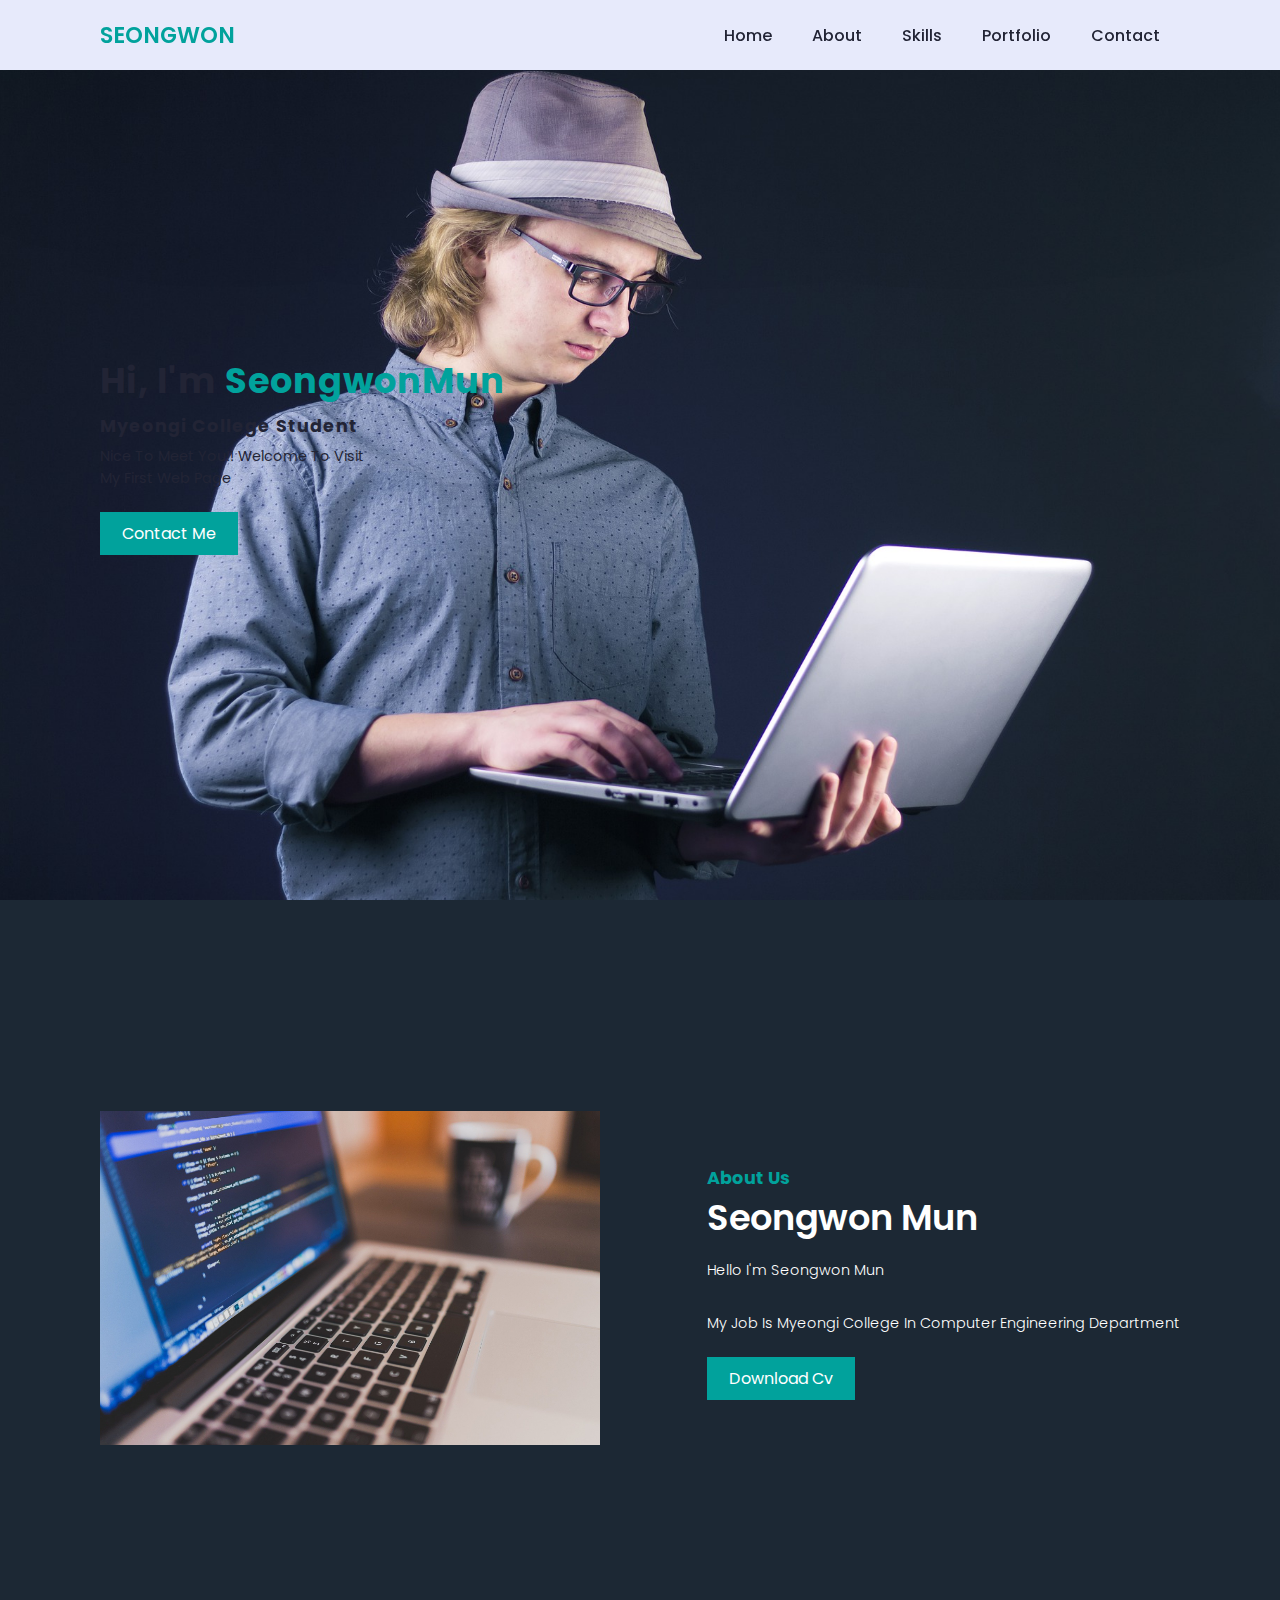
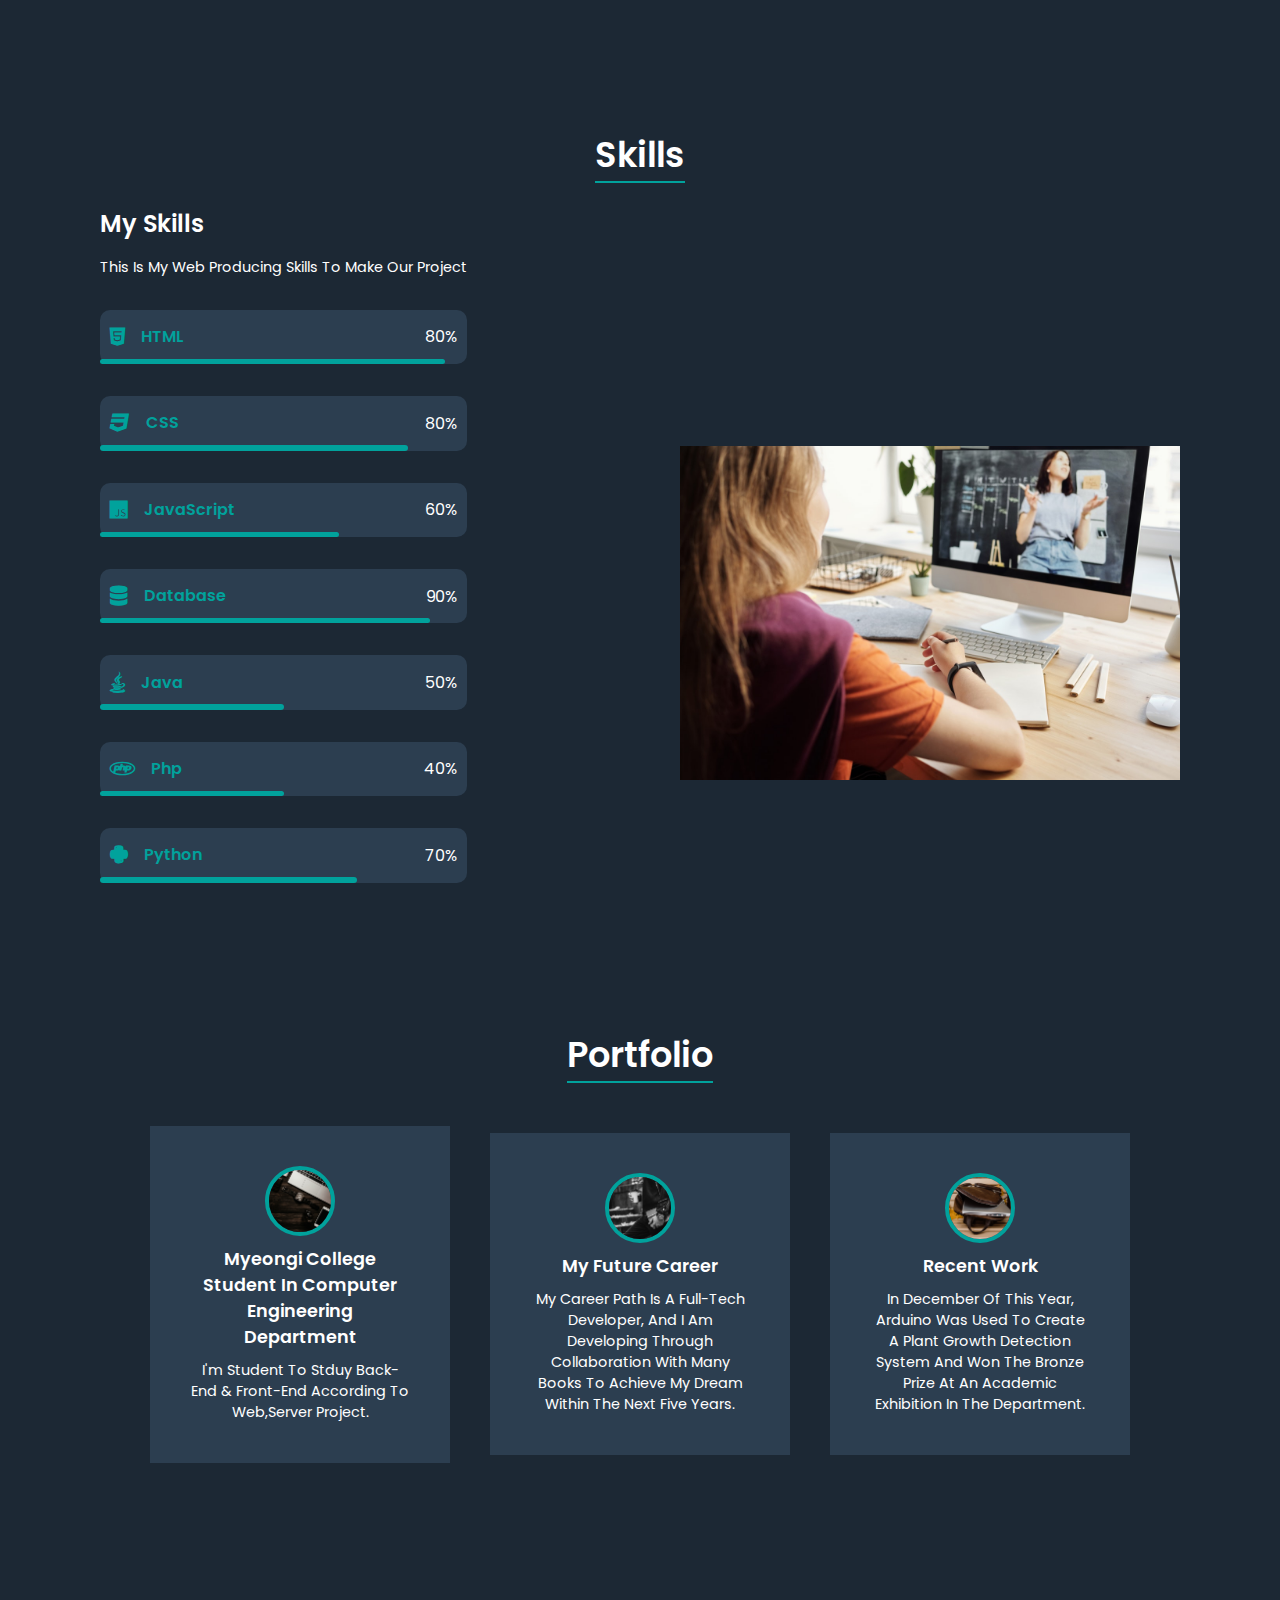
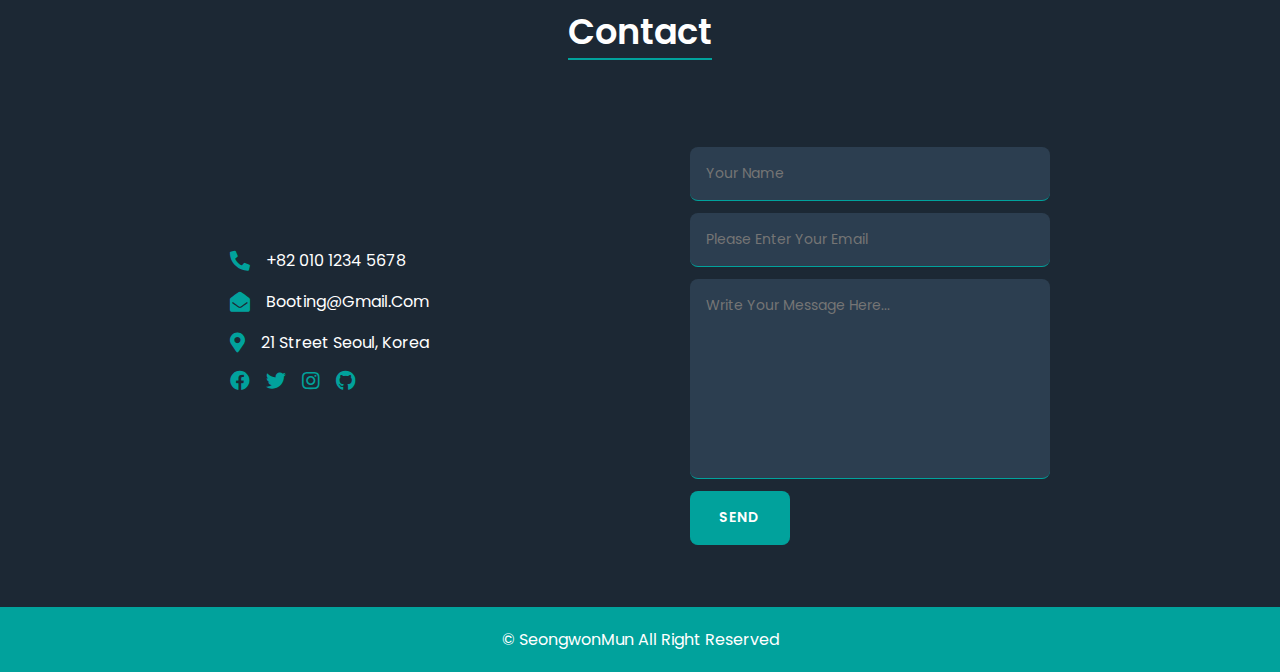
<file: index.html>
<html lang="en">
<head>
    <meta charset="UTF-8">
    <meta http-equiv="X-UA-Compatible" content="IE=edge">
    <meta name="viewport" content="width=device-width, initial-scale=1.0">
    <title>First Web</title>
    <!--Link To CSS-->
    <link rel="stylesheet" href="style.css">
    <!--Font Awesome-->
    <link rel="stylesheet" href="https://cdnjs.cloudflare.com/ajax/libs/font-awesome/5.15.3/css/all.min.css">
</head>
<body>
   <!--Navbar-->
   <header>
        <a href="#home" class="logo">Seongwon</a>
        <div id="menu-icon" class="fas fa-bars"></div>

        <ul class="navbar">
            <li><a href="#home">Home</a></li>
            <li><a href="#about">About</a></li>
            <li><a href="#skills">Skills</a></li>
            <li><a href="#portfolio">Portfolio</a></li>
            <li><a href="#contact">Contact</a></li>
        </ul>
   </header> 

   <!--Home-->
   <section class="home" id="home">
        <div class="home-text">
            <h1>Hi, I'm <span>SeongwonMun</span></h1>
            <h2>Myeongi College Student</h2>
            <p>Nice to meet you!! Welcome to visit my First Web page</p>
            <a href="#" class="btn">Contact Me</a>
        </div>
    </section>
    
   <!--About-->
   <section class="about" id="about">
        <div class="about-img">
            <img src="images/About.jpg" alt="">
        </div>
        <div class="about-text">
            <h2>About us</h2>
            <h1>Seongwon Mun</h1>
            <p>Hello I'm Seongwon Mun</p>
            <p>My Job is Myeongi College in Computer Engineering department</p>
            <a href="#" class="btn">Download Cv</a>
        </div>
    </section> 

    <!--Skills-->
    <section class="skills" id="skills">
        <div class="heading">
            <h1>Skills</h1>
        </div>
        <!--Content-->
        <div class="skills-content">
            <div class="skills-bars">
                <div class="skills-text">
                    <h2>My Skills</h2>
                    <p>This is my Web producing Skills to make our project</p>
                </div>
                <div class="skills-box">
                    <i class="fab fa-html5"><h3>HTML</h3></i>
                    <span>80%</span>
                    <div class="percent-bar html-bar"></div>
                </div>
                <div class="skills-box">
                    <i class="fab fa-css3"><h3>CSS</h3></i>
                    <span>80%</span>
                    <div class="percent-bar css-bar"></div>
                </div>
                <div class="skills-box">
                    <i class="fab fa-js"><h3>JavaScript</h3></i>
                    <span>60%</span>
                    <div class="percent-bar js-bar"></div>
                </div>
                <div class="skills-box">
                    <i class="fas fa-database"><h3>Database</h3></i>
                    <span>90%</span>
                    <div class="percent-bar database-bar"></div>
                </div>
                <div class="skills-box">
                    <i class="fab fa-java"><h3>Java</h3></i>
                    <span>50%</span>
                    <div class="percent-bar java-bar"></div>
                </div>
                <div class="skills-box">
                    <i class="fab fa-php"><h3>Php</h3></i>
                    <span>40%</span>
                    <div class="percent-bar php-bar"></div>
                </div>
                <div class="skills-box">
                    <i class="fab fa-python"><h3>Python</h3></i>
                    <span>70%</span>
                    <div class="percent-bar python-bar"></div>
                </div>
            </div>
            <div class="skills-img">
                <img src="images/skills.jpg" alt="">
            </div>
        </div>
    </section>

    <!--Portfolio-->
    <section class="portfolio" id="portfolio">

        <div class="heading">
            <h1>Portfolio</h1>
        </div>
        
        <!--Content-->
        <div class="portfolio-content">
            <div class="p-box">
                <div class="p-img">
                    <img src="images/p1.jpg" alt="">
                </div>
                <h2>Myeongi College Student in Computer Engineering department</h2>
                <p>I'm student to stduy back-end & front-end according to Web,Server project.</p>
            </div>
            <div class="p-box">
                <div class="p-img">
                    <img src="images/p2.jpg" alt="">
                </div>
                <h2>My Future Career</h2>
                <p>My career path is a full-tech developer, and I am developing through collaboration with many books to achieve my dream within the next five years. </p>
            </div>
            <div class="p-box">
                <div class="p-img">
                    <img src="images/p3.jpg" alt="">
                </div>
                <h2>Recent Work</h2>
                <p>In December of this year, Arduino was used to create a plant growth detection system and won the bronze prize at an academic exhibition in the department.</p>
            </div>
        </div>
    </section>

    <!-- Contact -->
    <section class="contact" id="contact">
        <div class="heading">
            <h1>Contact</h1>
        </div>
        <!-- Content -->
        <div class="contact-content">
            <div class="contact-info">
                <div class="info-box">
                    <i class="fas fa-phone-alt"></i>
                    <p>+82 010 1234 5678</p>
                </div>
                <div class="info-box">
                    <i class="fas fa-envelope-open"></i>
                    <p>booting@gmail.com</p>
                </div>
                <div class="info-box">
                    <i class="fas fa-map-marker-alt"></i>
                    <p>21 Street Seoul, Korea</p>
                </div>
                <div class="info-box social">
                    <a href="#"><i class="fab fa-facebook"></i></a>
                    <a href="#"><i class="fab fa-twitter"></i></a>
                    <a href="#"><i class="fab fa-instagram"></i></a>
                    <a href="#"><i class="fab fa-github"></i></a>
                </div>
            </div>
            <!--Contact Form-->
            <div class="contact-form">
                <form action="">
                    <input type="text" placeholder="Your name">
                    <input type="email" placeholder="Please Enter your email">
                    <textarea name="" id="" cols="30" rows="10" placeholder="Write your message here..."></textarea>
                    <input type="button" value="Send" class="contact-button">
                </form>
            </div>
        </div>
    </section>

    <!--Copyright-->
    <div class="copyright">
        <p>&#169; SeongwonMun All Right Reserved</p>
    </div>
    <!--Link To JS -->
    <script src="main.js"></script>
</body>
</html>
</file>
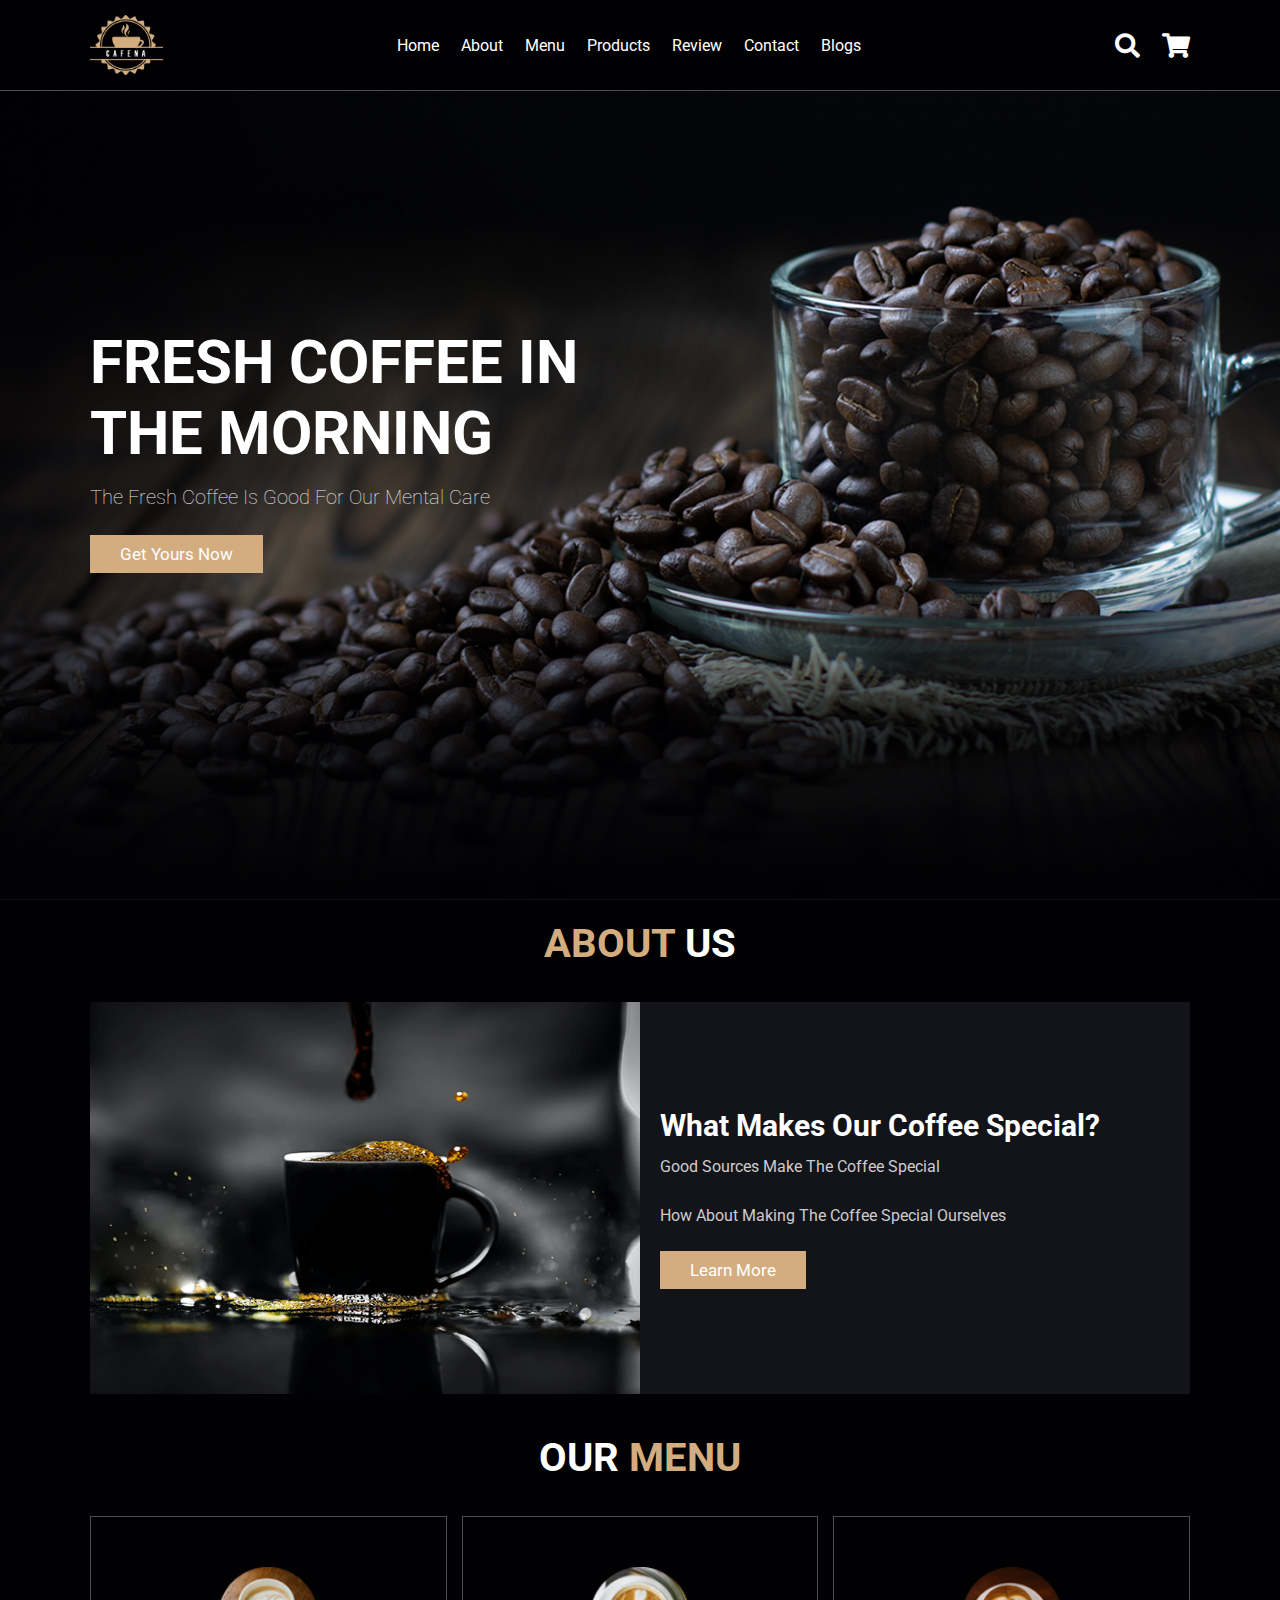
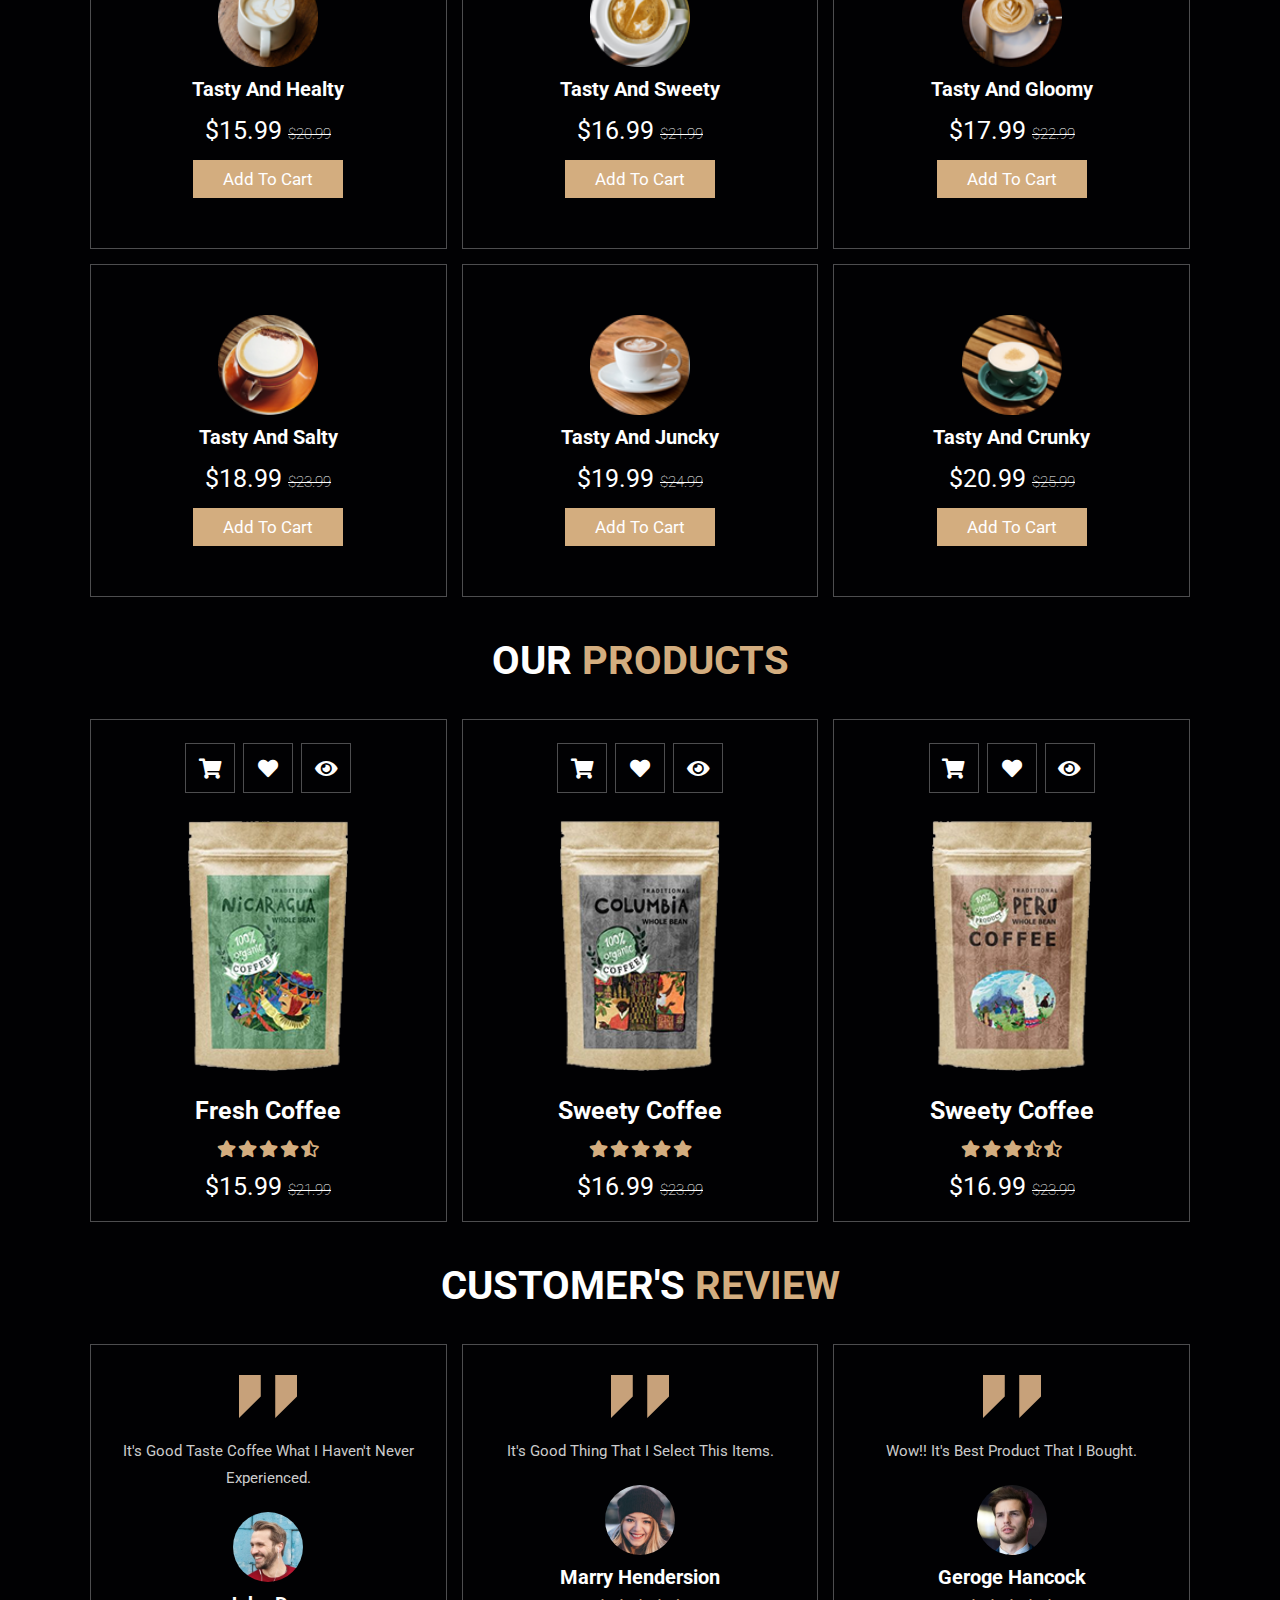
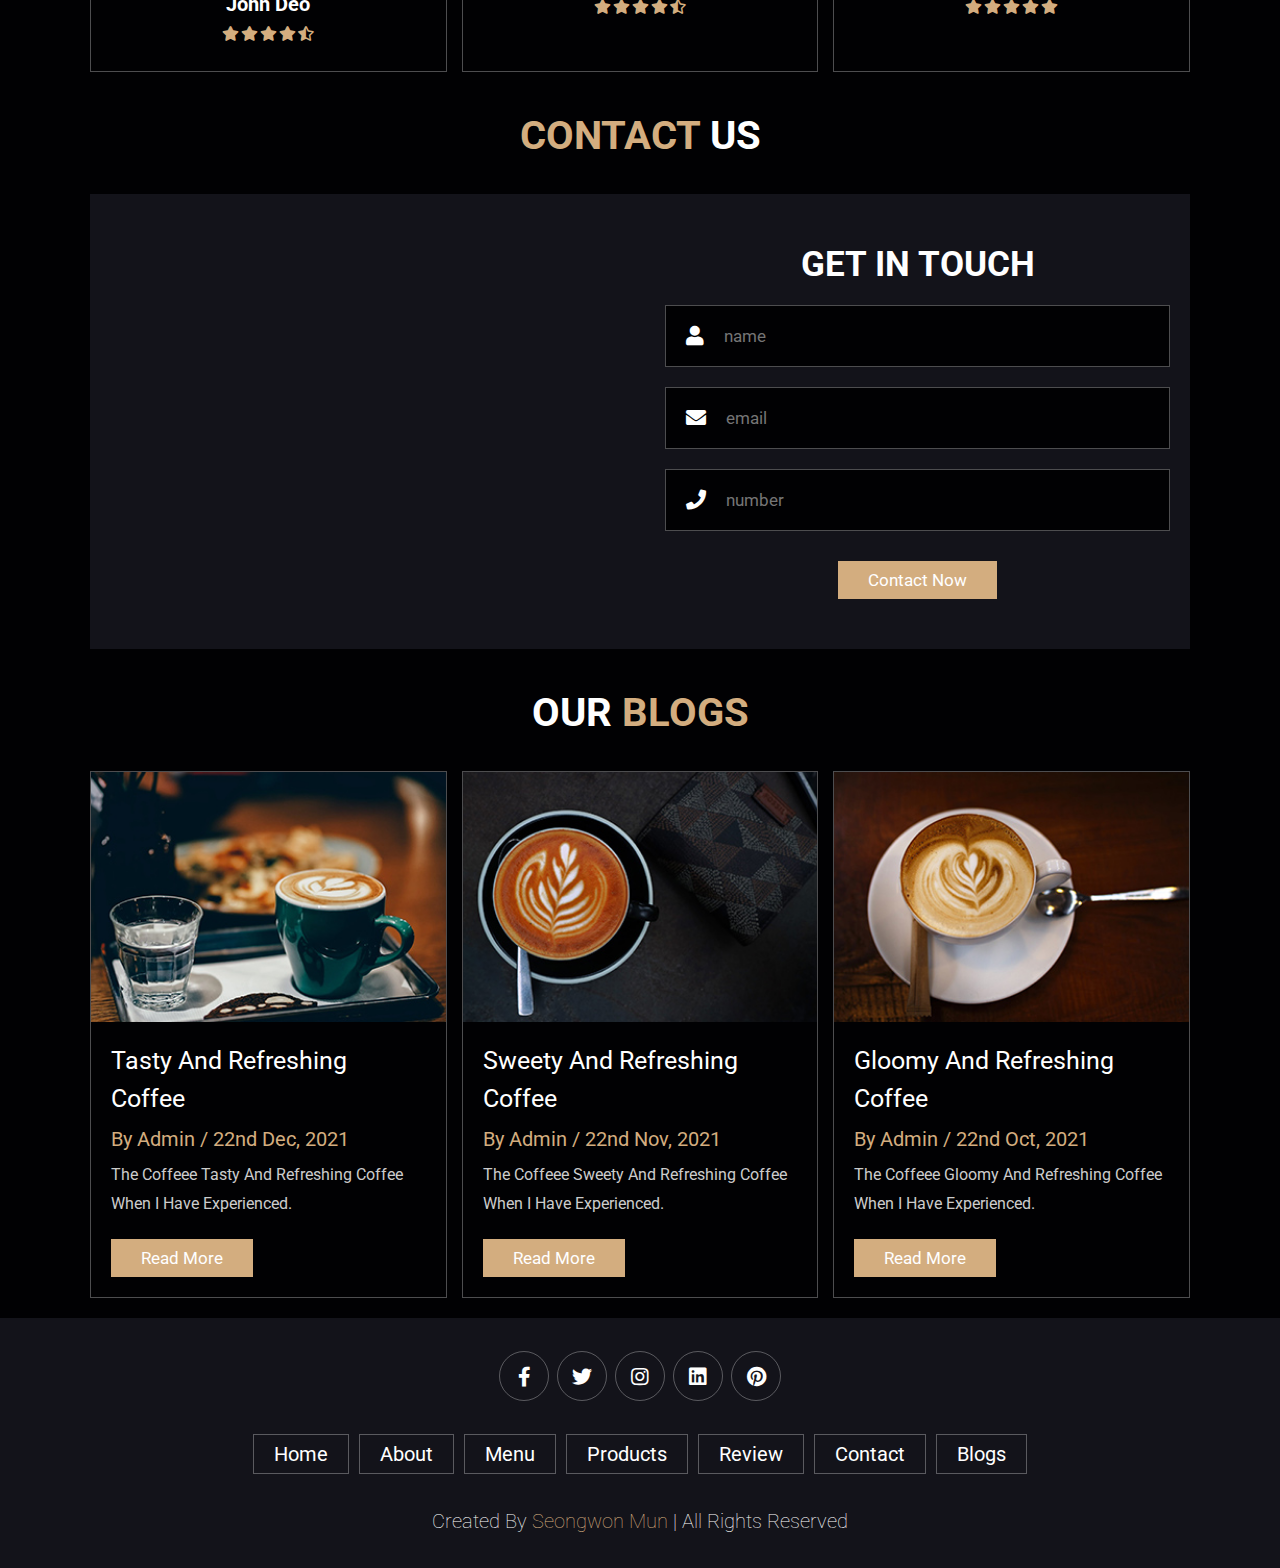
<file: prototype.html>
<html lang="en">
<head>
    <meta charset="UTF-8">
    <meta http-equiv="X-UA-Compatible" content="IE=edge">
    <meta name="viewport" content="width=device-width, initial-scale=1.0">
    <title>Responsive Coffee Shop Website</title>

    <!--font awesome cdn link-->
    <link rel="stylesheet" href="https://cdnjs.cloudflare.com/ajax/libs/font-awesome/5.15.4/css/all.min.css">

    <!--custom css file link-->
    <link rel="stylesheet" href="css/prototype.css">
</head>

<body>
    <!--header section starts-->
    <header class="header">

        <a href="#" class="logo">
            <img src="images/logo.png" alt="">
        </a>

        <nav class="navbar">
            <a href="#home">home</a>
            <a href="#about">about</a>
            <a href="#menu">menu</a>
            <a href="#products">products</a>
            <a href="#review">review</a>
            <a href="#contact">contact</a>
            <a href="#blogs">blogs</a>
        </nav>

        <div class="icons">
            <div class="fas fa-search" id="search-btn"></div>
            <div class="fas fa-shopping-cart" id="cart-btn"></div>
            <div class="fas fa-bars" id="menu-btn"></div>
        </div>

        <div class="search-form">
            <input type="search" id= "search-box" placeholder="search here...">
            <label for="search-box" class="fas-fa-search"></label>
        </div>

        <div class="cart-items-container">
            <div class="cart-item">
                <span class="fas fa-times"></span>
                <img src="images/cart-item-1.png" alt="">
                <div class="content">
                    <h3>cart item 01</h3>
                    <div class="price">$15.99</div>
                </div>
            </div>
            <div class="cart-item">
                <span class="fas fa-times"></span>
                <img src="images/cart-item-2.png" alt="">
                <div class="content">
                    <h3>cart item 02</h3>
                    <div class="price">$16.99</div>
                </div>
            </div>
            <div class="cart-item">
                <span class="fas fa-times"></span>
                <img src="images/cart-item-3.png" alt="">
                <div class="content">
                    <h3>cart item 03</h3>
                    <div class="price">$17.99</div>
                </div>
            </div>
            <div class="cart-item">
                <span class="fas fa-times"></span>
                <img src="images/cart-item-4.png" alt="">
                <div class="content">
                    <h3>cart item 04</h3>
                    <div class="price">$18.99</div>
                </div>
            </div>
            <a href="#" class="btn">Checkout Now</a>
        </div>
    </header>


    <!--header section ends-->
    
    <!--home section starts-->
    <section class="home" id="home">
        <div class="content">
            <h3>Fresh Coffee in the Morning</h3>
            <p>The Fresh Coffee is good for our mental care</p>
            <a href="#" class="btn">get yours now</a>
        </div>
    </section>

    <!--home section ends-->

    <!--about section starts-->
    <section class="about" id="about">
        <h1 class="heading"><span>about</span> us </h1>
        <div class="row">
            <div class="image">
                <img src="images/about-img.jpeg" alt="">
            </div>

        <div class="content">
            <h3>What makes our coffee special?</h3>
            <p>Good sources make the coffee special</p>
            <p>How about making the coffee special ourselves</p>
            <a href="#" class="btn">Learn More</a>
        </div>
      </div>
   </section>

   <!--about section ends-->

   <!--menu section starts-->
   <section class="menu" id="menu">

       <h1 class="heading">our <span>menu</span></h1>

       <div class="box-container">

           <div class="box">
               <img src="images/menu-1.png" alt="">
               <h3>tasty and healty</h3>
               <div class="price">$15.99 <span>$20.99</span></div>
               <a href="#" class="btn">add to cart</a>
           </div>

           <div class="box">
                <img src="images/menu-2.png" alt="">
                <h3>tasty and sweety</h3>
                <div class="price">$16.99 <span>$21.99</span></div>
                <a href="#" class="btn">add to cart</a>
            </div>

            <div class="box">
                <img src="images/menu-3.png" alt="">
                <h3>tasty and gloomy</h3>
                <div class="price">$17.99 <span>$22.99</span></div>
                <a href="#" class="btn">add to cart</a>
            </div>

            <div class="box">
                <img src="images/menu-4.png" alt="">
                <h3>tasty and salty</h3>
                <div class="price">$18.99 <span>$23.99</span></div>
                <a href="#" class="btn">add to cart</a>
            </div>

            <div class="box">
                <img src="images/menu-5.png" alt="">
                <h3>tasty and juncky</h3>
                <div class="price">$19.99 <span>$24.99</span></div>
                <a href="#" class="btn">add to cart</a>
            </div>

            <div class="box">
                <img src="images/menu-6.png" alt="">
                <h3>tasty and crunky</h3>
                <div class="price">$20.99 <span>$25.99</span></div>
                <a href="#" class="btn">add to cart</a>
            </div>

       </div>
       
    </section>

    <!--menu section ends-->
    
    <section class="products" id="prodcuts">

        <h1 class="heading">our <span>products</span></h1>

        <div class="box-container">

            <div class="box">
                <div class="icons">
                    <a href="#" class="fas fa-shopping-cart"></a>
                    <a href="#" class="fas fa-heart"></a>
                    <a href="#" class="fas fa-eye"></a>
                </div>
                <div class="image">
                    <img src="images/product-1.png" alt="">    
                </div>
                <div class="content">
                    <h3>fresh coffee</h3>
                    <div class="stars">
                        <i class="fas fa-star"></i>
                        <i class="fas fa-star"></i>
                        <i class="fas fa-star"></i>
                        <i class="fas fa-star"></i>
                        <i class="fas fa-star-half-alt"></i>
                    </div>
                    <div class="price">$15.99 <span>$21.99</span></div>
                </div>
            </div>

            <div class="box">
                <div class="icons">
                    <a href="#" class="fas fa-shopping-cart"></a>
                    <a href="#" class="fas fa-heart"></a>
                    <a href="#" class="fas fa-eye"></a>
                </div>
                <div class="image">
                    <img src="images/product-2.png" alt="">    
                </div>
                <div class="content">
                    <h3>sweety coffee</h3>
                    <div class="stars">
                        <i class="fas fa-star"></i>
                        <i class="fas fa-star"></i>
                        <i class="fas fa-star"></i>
                        <i class="fas fa-star"></i>
                        <i class="fas fa-star"></i>
                    </div>
                    <div class="price">$16.99 <span>$23.99</span></div>
                </div>
            </div>

            <div class="box">
                <div class="icons">
                    <a href="#" class="fas fa-shopping-cart"></a>
                    <a href="#" class="fas fa-heart"></a>
                    <a href="#" class="fas fa-eye"></a>
                </div>
                <div class="image">
                    <img src="images/product-3.png" alt="">    
                </div>
                <div class="content">
                    <h3>sweety coffee</h3>
                    <div class="stars">
                        <i class="fas fa-star"></i>
                        <i class="fas fa-star"></i>
                        <i class="fas fa-star"></i>
                        <i class="fas fa-star-half-alt"></i>
                        <i class="fas fa-star-half-alt"></i>
                    </div>
                    <div class="price">$16.99 <span>$23.99</span></div>
                </div>
            </div>

        </div>

    </section>

    <!--review section starts-->

    <section class="review" id="review">
        
        <h1 class="heading">customer's <span>review</span> </h1>

        <div class="box-container">
            
            <div class="box">
                <img src="images/quote-img.png" alt="" class="quote">
                <p>It's good taste coffee what i haven't never experienced.</p>
                <img src="images/pic-1.png" alt="" class="user">
                <h3>john deo</h3>
                <div class="stars">
                    <i class="fas fa-star"></i>
                    <i class="fas fa-star"></i>
                    <i class="fas fa-star"></i>
                    <i class="fas fa-star"></i>
                    <i class="fas fa-star-half-alt"></i>
                </div>
            </div>

            <div class="box">
                <img src="images/quote-img.png" alt="" class="quote">
                <p>It's good thing that i select this items.</p>
                <img src="images/pic-2.png" alt="" class="user">
                <h3>Marry hendersion</h3>
                <div class="stars">
                    <i class="fas fa-star"></i>
                    <i class="fas fa-star"></i>
                    <i class="fas fa-star"></i>
                    <i class="fas fa-star"></i>
                    <i class="fas fa-star-half-alt"></i>
                </div>
            </div>

            <div class="box">
                <img src="images/quote-img.png" alt="" class="quote">
                <p>Wow!! It's best product that i bought.</p>
                <img src="images/pic-3.png" alt="" class="user">
                <h3>Geroge hancock</h3>
                <div class="stars">
                    <i class="fas fa-star"></i>
                    <i class="fas fa-star"></i>
                    <i class="fas fa-star"></i>
                    <i class="fas fa-star"></i>
                    <i class="fas fa-star"></i>
                </div>
            </div>

        
        </div>
    </section>

    <!--review section ends-->

    <!--contact section starts-->

    <section class="contact" id="contact">

        <h1 class="heading"> <span>contact</span> us </h1>

        <div class="row">
            
            <iframe class="map" src="https://www.google.com/maps/embed?pb=!1m18!1m12!1m3!1d30153.788252261566!2d72.82321484621745!3d19.141690214227783!2m3!1f0!2f0!3f0!3m2!1i1024!2i768!4f13.1!3m3!1m2!1s0x3be7b63aceef0c69%3A0x2aa80cf2287dfa3b!2sJogeshwari%20West%2C%20Mumbai%2C%20Maharashtra%20400047!5e0!3m2!1sen!2sin!4v1629452077891!5m2!1sen!2sin" allowfullscreen="" loading="lazy"></iframe>
            
            <form action="">
                <h3>get in touch</h3>
                <div class="inputBox">
                    <span class="fas fa-user"></span>
                    <input type="text" placeholder="name">
                </div>
                <div class="inputBox">
                    <span class="fas fa-envelope"></span>
                    <input type="text" placeholder="email">
                </div>
                <div class="inputBox">
                    <span class="fas fa-phone"></span>
                    <input type="text" placeholder="number">
                </div>
                <input type="submit" value="contact now" class="btn">
            </form>
        
        </div>
    </section>

    <!--contact section ends-->

    <!--blogs section starts-->

    <section class="blogs" id="blogs">

        <h1 class="heading">our <span>blogs</span> </h1>

        <div class="box-container">

            <div class="box">
                <div class="image">
                    <img src="images/blog-1.jpeg" alt="">
                </div>
                <div class="content">
                    <a href="#" class="title">Tasty and Refreshing Coffee</a>
                    <span>By Admin / 22nd Dec, 2021</span>
                    <p>The coffeee Tasty and Refreshing Coffee when i have experienced.</p>
                    <a href="#" class="btn">Read more</a>
                </div>
            </div>

            <div class="box">
                <div class="image">
                    <img src="images/blog-2.jpeg" alt="">
                </div>
                <div class="content">
                    <a href="#" class="title">Sweety and Refreshing Coffee</a>
                    <span>By Admin / 22nd Nov, 2021</span>
                    <p>The coffeee Sweety and Refreshing Coffee when i have experienced.</p>
                    <a href="#" class="btn">Read more</a>
                </div>
            </div>

            <div class="box">
                <div class="image">
                    <img src="images/blog-3.jpeg" alt="">
                </div>
                <div class="content">
                    <a href="#" class="title">Gloomy and Refreshing Coffee</a>
                    <span>By Admin / 22nd Oct, 2021</span>
                    <p>The coffeee Gloomy and Refreshing Coffee when i have experienced.</p>
                    <a href="#" class="btn">Read more</a>
                </div>
            </div>

        </div>
    </section>

    <!--blogs section ends-->

    <!--footer section starts-->

    <section class="footer">

        <div class="share">
            <a href="#" class="fab fa-facebook-f"></a>
            <a href="#" class="fab fa-twitter"></a>
            <a href="#" class="fab fa-instagram"></a>
            <a href="#" class="fab fa-linkedin"></a>
            <a href="#" class="fab fa-pinterest"></a>
        </div>

        <div class="links">
            <a href="#">home</a>
            <a href="#">about</a>
            <a href="#">menu</a>
            <a href="#">products</a>
            <a href="#">review</a>
            <a href="#">contact</a>
            <a href="#">blogs</a>
        </div>

        <div class="credit">Created by <span>Seongwon Mun</span> | All rights reserved</div>
    </section>

    <!--footer section ends-->


    <!-- custom js file link -->
    <script src="js/prototype.js"></script>

</body>
</html>
</file>
<file: style.css>
/* Google Fonts */
@import url("https://fonts.googleapis.com/css2?family=Poppins:wght@200;300;400;500;600;700&display=swap");
* {
  margin: 0;
  padding: 0;
  box-sizing: border-box;
  list-style: none;
  text-decoration: none;
  text-transform: capitalize;
  font-family: "Poppins", sans-serif;
  scroll-behavior: smooth;
}
body::-webkit-scrollbar {
  width: 0.25rem;
}
body::-webkit-scrollbar-track {
  background: #2c3e50;
}
body::-webkit-scrollbar-thumb {
  background: var(--primary);
}
:root {
  /* Colors */
  --bg-color: #e7eafb;
  --primary: #01a29c;
  --hover: #008170;

  /* Fonts */
  --h1-font: 2.2rem;
  --h2-font: 1.1rem;
  --p-font: 0.9rem;
  --spacing: 1px;
  /* Margins */
  --m-1: 0.4rem;
  --m-4: 2rem;
}
html {
  background: #1c2834;
  color: #fff;
}
section {
  padding: 50px 100px;
}
header {
  position: fixed;
  width: 100%;
  top: 0;
  right: 0;
  z-index: 1000;
  display: flex;
  align-items: center;
  justify-content: space-between;
  background: var(--bg-color);
  padding: 18px 100px;
  box-shadow: 0 0.5rem 50rem rgba(0, 0, 0, 0.1);
}
.logo {
  text-transform: uppercase;
  font-size: 1.4rem;
  font-weight: 600;
  color: var(--primary);
}
.navbar {
  display: flex;
}
.navbar a {
  font-size: 1rem;
  padding: 10px 20px;
  color: #222435;
  font-weight: 500;
}
header .navbar a:hover {
  background: var(--primary);
  color: #fff;
}
#menu-icon {
  font-size: 2rem;
  cursor: pointer;
  display: none;
}
/* Home */
.home {
  position: relative;
  width: 100%;
  min-height: 100vh;
  color: #222435;
  display: flex;
  align-items: center;
  background-color: var(--bg-color);
  background: url(images/background.jpg) no-repeat;
  background-size: cover;
  background-position: right center;
}
.home-text {
  max-width: 500px;
}
.home-text h1 {
  font-size: var(--h1-font);
  letter-spacing: var(--spacing);
}
.home-text span {
  color: var(--primary);
}
.home-text h2 {
  font-size: var(--h2-font);
  margin: var(--m-1) 0;
  letter-spacing: var(--spacing);
}
.home-text p {
  font-size: var(--p-font);
  margin-bottom: var(--m-4);
  line-height: 22px;
  max-width: 71%;
}
.btn {
  padding: 10px 22px;
  background: var(--primary);
  color: #fff;
}
.btn:hover {
  background: var(--hover);
}

.about {
  width: 100%;
  min-height: 84vh;
  display: flex;
  align-items: center;
  justify-content: space-between;
}
.about-img {
  width: 500px;
  height: 400px;
}
.about-img img {
  width: 100%;
  height: 100%;
  object-fit: contain;
  object-position: center;
}
.about-text {
  max-width: 500px;
}
.about-text h2 {
  font-size: var(--h2-font);
  color: var(--primary);
}
.about-text h1 {
  font-size: var(--h1-font);
  font-weight: 600;
}
.about-text p {
  font-size: var(--p-font);
  margin: 1rem 0 var(--m-4);
  text-align: justify;
  font-weight: 300;
}
.skills {
  width: 100%;
  min-height: 100vh;
}
.heading {
  display: flex;
  justify-content: center;
  padding: 1.4rem 0;
}
.heading h1 {
  font-size: var(--h1-font);
  font-weight: 600;
  border-bottom: 2px solid var(--primary);
}
.skills-content {
  display: flex;
  align-items: center;
  justify-content: space-between;
}
.skills-img {
  width: 500px;
  height: 400px;
  margin-top: 7.6rem;
}
.skills-img img {
  height: 100%;
  width: 100%;
  object-fit: contain;
  object-position: center;
}
.skills-bars {
  display: flex;
  flex-direction: column;
  max-width: 500px;
}
.skills-text h2 {
  font-weight: 600;
}
.skills-text p {
  font-size: var(--p-font);
  margin: 1rem 0;
}
.skills-box {
  position: relative;
  background: #2c3e50;
  margin: 1rem 0;
  height: 3.4rem;
  display: flex;
  align-items: center;
  justify-content: space-between;
  padding: 0 10px;
  border-radius: 10px;
}
.skills-box i {
  display: flex;
  align-items: center;
  font-size: 20px;
  font-weight: 600;
  color: #01a29c;
}
.skills-box h3 {
  margin-left: 1rem;
  font-size: 1rem;
  font-weight: 600;
}
.percent-bar {
  position: absolute;
  left: 0;
  bottom: 0;
  background: var(--primary);
  height: 0.34rem;
  border-radius: 10px;
}
.html-bar {
  width: 94%;
}
.css-bar {
  width: 84%;
}
.js-bar {
  width: 65%;
}
.database-bar {
  width: 90%;
}
.java-bar {
    width: 50%;
}
.php-bar {
    width: 50%;
}
.python-bar{
    width: 70%;
}  
.portfolio-content {
  display: flex;
  align-items: center;
  justify-content: center;
  flex-wrap: wrap;
}
.p-box {
  display: flex;
  flex-direction: column;
  align-items: center;
  width: 300px;
  height: auto;
  background: #2c3e50;
  margin: 20px;
  padding: 40px;
  text-align: center;
}
.p-box:hover {
  background: var(--primary);
  transition: 0.5s ease;
}
.p-img {
  width: 70px;
  height: 70px;
}
.p-img img {
  width: 100%;
  height: 100%;
  border-radius: 50%;
  border: 4px solid var(--primary);
}
.p-box h2 {
  font-size: var(--h2-font);
  font-weight: 600;
  margin: 10px 0;
}
.p-box p {
  font-size: var(--p-font);
  font-weight: 400;
}
.contact-content {
  display: flex;
  align-items: center;
  justify-content: space-around;
}
.contact-info {
  max-width: 500px;
}
.info-box {
  display: flex;
  align-items: center;
  margin: 1rem 0;
}
.info-box i {
  font-size: 20px;
  color: var(--primary);
}
.info-box p {
  margin-left: 1rem;
  font-weight: 400;
}
.social {
  display: flex;
  align-items: center;
}
.social a {
  margin-right: 1rem;
}
form {
  max-width: 360px;
  margin-top: 4rem;
}
form input,
form textarea {
  width: 100%;
  font-size: 14px;
  padding: 1rem;
  border-radius: 0.5rem;
  border: none;
  outline: none;
  margin-bottom: 12px;
  background: #2c3e50;
  color: var(--primary);
  border-bottom: 1px solid var(--primary);
}
form textarea {
  height: 200px;
  resize: none;
}
.contact-button {
  max-width: 100px;
  font-weight: 600;
  background: var(--primary);
  color: #fff;
  text-transform: uppercase;
  letter-spacing: 1px;
  cursor: pointer;
}
.copyright {
  padding: 20px;
  text-align: center;
  background: var(--primary);
}
/* Making Responsive */

@media (max-width: 991px) {
  header {
    padding: 15px 80px;
  }
  section {
    padding: 50px 80px;
  }
  .about-text {
    max-width: 444px;
  }
  .about-img {
    width: 300px;
    height: 300px;
  }
  .skills-bars {
    max-width: 420px;
  }
  .skills-img {
    width: 400px;
    height: 300px;
    margin-top: 6rem;
  }
}
@media (max-width: 820px) {
  :root {
    --h1-font: 2rem;
    --h2-font: 1rem;
    --m-4: 1.4rem;
  }
  header {
    padding: 13px 65px;
  }
  section {
    padding: 50px 65px;
  }
  .about {
    flex-direction: column;
  }
  .about-img {
    width: 240px;
    height: 300px;
  }
  .p-box {
    flex: 1;
  }
  .skills-content {
    flex-direction: column;
  }
}
@media (max-width: 768px) {
  #menu-icon {
    display: initial;
    color: #222435;
  }
  header .navbar {
    position: absolute;
    top: 100%;
    left: 0;
    right: 0;
    display: flex;
    flex-direction: column;
    text-align: center;
    background: var(--bg-color);
    clip-path: polygon(0 0, 100% 0, 100% 0, 0 0);
    transition: 0.5s ease;
  }
  header .navbar.active {
    clip-path: polygon(0 0, 100% 0, 100% 100%, 0 100%);
  }
  .navbar a {
    margin: 1rem;
    padding: 1.5rem;
    display: block;
    background: #fff;
    border-left: 4px solid #222435;
  }
  .home {
    background: #e7eafb;
    justify-content: center;
  }
  .home-text {
    max-width: 410px;
  }
  .contact-content {
    flex-direction: column;
  }
}
@media (max-width: 670px) {
  header {
    padding: 10px 34px;
  }
  section {
    padding: 50px 34px;
  }
  .skills-img {
    width: 320px;
  }
}
@media (max-width: 360px) {
  .home-text {
    max-width: 225px;
  }
  .skills-img {
    width: 280px;
  }
  .about-text {
    margin-top: 1rem;
  }
}
</file>
<file: css/prototype.css>
@import url('https://fonts.googleapis.com/css2?family=Roboto:wght@100;300;400;500;700&display=swap');

:root{
    --main-color:#d3ad7f;
    --black:#13131a;
    --bg:#010103;
    --border:.1rem solid rgba(255,255,255,.3);
}

*{
    font-family: 'Roboto', sans-serif;
    margin:0; padding:0;
    box-sizing: border-box;
    outline: none; border:none;
    text-decoration: none;
    text-transform: capitalize;
    transition: .2s linear;
}

html{
    font-size: 62.5%;
    overflow-x: hidden;
    scroll-padding-top: 9rem;
    scroll-behavior: smooth;
}

html::-webkit-scrollbar{
    width: .8rem;
}

html::-webkit-scrollbar-track{
    background: transparent;
}

html::-webkit-scrollbar-thumb{
    background: #fff;
    border-radius: 5rem;
}

body{
    background: var(--bg);
}

section{
    padding:2rem 7%;
}

.heading{
    text-align: center;
    color:#fff;
    text-transform: uppercase;
    padding-bottom: 3.5rem;
    font-size: 4rem;
}

.heading span{
    color:var(--main-color);
    text-transform: uppercase;
}

.btn{
    margin-top: 1rem;
    display: inline-block;
    padding:.9rem 3rem;
    font-size: 1.7rem;
    color:#fff;
    background: var(--main-color);
    cursor: pointer;
}

.btn:hover{
    letter-spacing: .2rem;
}

.header{
    background: var(--bg);
    display: flex;
    align-items: center;
    justify-content: space-between;
    padding:1.5rem 7%;
    border-bottom: var(--border);
    position: fixed;
    top:0; left: 0; right: 0;
    z-index: 1000;
}

.header .logo img{
    height: 6rem;
}

.header .navbar a{
    margin:0 1rem;
    font-size: 1.6rem;
    color:#fff;
}

.header .navbar a:hover{
    color:var(--main-color);
    border-bottom: .1rem solid var(--main-color);
    padding-bottom: .5rem;
}

.header .icons div{
    color:#fff;
    cursor: pointer;
    font-size: 2.5rem;
    margin-left: 2rem;
}

.header .icons div:hover{
    color:var(--main-color);
}

#menu-btn{
    display: none;
}

.header .search-form{
    position: absolute;
    top:115%; right: 7%;
    background: #fff;
    width: 50rem;
    height: 5rem;
    display: flex;
    align-items: center;
    transform: scaleY(0);
    transform-origin: top;
}

.header .search-form.active{
    transform: scaleY(1);
}

.header .search-form input{
    height: 100%;
    width: 100%;
    font-size: 1.6rem;
    color:var(--black);
    padding:1rem;
    text-transform: none;
}

.header .search-form label{
    cursor: pointer;
    font-size: 2.2rem;
    margin-right: 1.5rem;
    color:var(--black);
}

.header .search-form label:hover{
    color:var(--main-color);
}

.header .cart-items-container{
    position: absolute;
    top:100%; right: -100%;
    height: calc(100vh - 9.5rem);
    width: 35rem;
    background: #fff;
    padding:0 1.5rem;
}

.header .cart-items-container.active{
    right: 0;
}

.header .cart-items-container .cart-item{
    position: relative;
    margin:2rem 0;
    display: flex;
    align-items: center;
    gap:1.5rem;
}

.header .cart-items-container .cart-item .fa-times{
    position: absolute;
    top:1rem; right: 1rem;
    font-size: 2rem;
    cursor: pointer;
    color: var(--black);
}

.header .cart-items-container .cart-item .fa-times:hover{
    color:var(--main-color);
}

.header .cart-items-container .cart-item img{
    height: 7rem;
}

.header .cart-items-container .cart-item .content h3{
    font-size: 2rem;
    color:var(--black);
    padding-bottom: .5rem;
}

.header .cart-items-container .cart-item .content .price{
    font-size: 1.5rem;
    color:var(--main-color);
}

.header .cart-items-container .btn{
    width: 100%;
    text-align: center;
}

.home{
    min-height: 100vh;
    display: flex;
    align-items: center;
    background:url(../images/home-img.jpeg) no-repeat;
    background-size: cover;
    background-position: center;
}

.home .content{
    max-width: 60rem;
}

.home .content h3{
    font-size: 6rem;
    text-transform: uppercase;
    color:#fff;
}

.home .content p{
    font-size: 2rem;
    font-weight: lighter;
    line-height: 1.8;
    padding:1rem 0;
    color:#eee;
}

.about .row{
    display: flex;
    align-items: center;
    background:var(--black);
    flex-wrap: wrap;
}

.about .row .image{
    flex:1 1 45rem;
}

.about .row .image img{
    width: 100%;
}
.about .row .content{
    flex:1 1 45rem;
    padding:2rem;
}

.about .row .content h3{
    font-size: 3rem;
    color:#fff;
}

.about .row .content p{
    font-size: 1.6rem;
    color:#ccc;
    padding:1rem 0;
    line-height: 1.8;
}

.menu .box-container{
    display: grid;
    grid-template-columns: repeat(auto-fit, minmax(30rem, 1fr));
    gap:1.5rem;
}

.menu .box-container .box{
    padding:5rem;
    text-align: center;
    border:var(--border);    
}

.menu .box-container .box img{
    height: 10rem;
}

.menu .box-container .box h3{
    color: #fff;
    font-size: 2rem;
    padding:1rem 0;
}

.menu .box-container .box .price{
    color: #fff;
    font-size: 2.5rem;
    padding:.5rem 0;
}

.menu .box-container .box .price span{
    font-size: 1.5rem;
    text-decoration: line-through;
    font-weight: lighter;
}

.menu .box-container .box:hover{
    background:#fff;
}

.menu .box-container .box:hover > *{
    color:var(--black);
}

.products .box-container{
    display: grid;
    grid-template-columns: repeat(auto-fit, minmax(30rem, 1fr));
    gap:1.5rem;
}

.products .box-container .box{
    text-align: center;
    border:var(--border);
    padding: 2rem;
}

.products .box-container .box .icons a{
    height: 5rem;
    width: 5rem;
    line-height: 5rem;
    font-size: 2rem;
    border:var(--border);
    color:#fff;
    margin:.3rem;
}

.products .box-container .box .icons a:hover{
    background:var(--main-color);
}

.products .box-container .box .image{
    padding: 2.5rem 0;
}

.products .box-container .box .image img{
    height: 25rem;
}

.products .box-container .box .content h3{
    color:#fff;
    font-size: 2.5rem;
}

.products .box-container .box .content .stars{
    padding: 1.5rem;
}

.products .box-container .box .content .stars i{
    font-size: 1.7rem;
    color: var(--main-color);
}

.products .box-container .box .content .price{
    color:#fff;
    font-size: 2.5rem;
}

.products .box-container .box .content .price span{
    text-decoration: line-through;
    font-weight: lighter;
    font-size: 1.5rem;
}

.review .box-container{
    display: grid;
    grid-template-columns: repeat(auto-fit, minmax(30rem, 1fr));
    gap:1.5rem;
}

.review .box-container .box{
    border:var(--border);
    text-align: center;
    padding:3rem 2rem;
}

.review .box-container .box p{
    font-size: 1.5rem;
    line-height: 1.8;
    color:#ccc;
    padding:2rem 0;
}

.review .box-container .box .user{
    height: 7rem;
    width: 7rem;
    border-radius: 50%;
    object-fit: cover;
}

.review .box-container .box h3{
    padding:1rem 0;
    font-size: 2rem;
    color:#fff;
}

.review .box-container .box .stars i{
    font-size: 1.5rem;
    color:var(--main-color);
}

.contact .row{
    display: flex;
    background:var(--black);
    flex-wrap: wrap;
    gap:1rem;
}

.contact .row .map{
    flex:1 1 45rem;
    width: 100%;
    object-fit: cover;
}

.contact .row form{
    flex:1 1 45rem;
    padding:5rem 2rem;
    text-align: center;
}

.contact .row form h3{
    text-transform: uppercase;
    font-size: 3.5rem;
    color:#fff;
}

.contact .row form .inputBox{
    display: flex;
    align-items: center;
    margin-top: 2rem;
    margin-bottom: 2rem;
    background:var(--bg);
    border:var(--border);
}

.contact .row form .inputBox span{
    color:#fff;
    font-size: 2rem;
    padding-left: 2rem;
}

.contact .row form .inputBox input{
    width: 100%;
    padding:2rem;
    font-size: 1.7rem;
    color:#fff;
    text-transform: none;
    background:none;
}

.blogs .box-container{
    display: grid;
    grid-template-columns: repeat(auto-fit, minmax(30rem, 1fr));
    gap:1.5rem;
}

.blogs .box-container .box{
    border:var(--border);    
}

.blogs .box-container .box .image{
    height: 25rem;
    overflow:hidden;
    width: 100%;
}

.blogs .box-container .box .image img{
    height: 100%;
    object-fit: cover;
    width: 100%;
}

.blogs .box-container .box:hover .image img{
    transform: scale(1.2);
}

.blogs .box-container .box .content{
    padding:2rem;
}

.blogs .box-container .box .content .title{
    font-size: 2.5rem;
    line-height: 1.5;
    color:#fff;
}

.blogs .box-container .box .content .title:hover{
    color:var(--main-color);
}

.blogs .box-container .box .content span{
    color:var(--main-color);
    display: block;
    padding-top: 1rem;
    font-size: 2rem;
}

.blogs .box-container .box .content p{
    font-size: 1.6rem;
    line-height: 1.8;
    color:#ccc;
    padding:1rem 0;
}

.footer{
    background:var(--black);
    text-align: center;
}

.footer .share{
    padding:1rem 0;
}

.footer .share a{
    height: 5rem;
    width: 5rem;
    line-height: 5rem;
    font-size: 2rem;
    color:#fff;
    border:var(--border);
    margin:.3rem;
    border-radius: 50%;
}

.footer .share a:hover{
    background-color: var(--main-color);
}

.footer .links{
    display: flex;
    justify-content: center;
    flex-wrap: wrap;
    padding:2rem 0;
    gap:1rem;
}

.footer .links a{
    padding:.7rem 2rem;
    color:#fff;
    border:var(--border);
    font-size: 2rem;
}

.footer .links a:hover{
    background:var(--main-color);
}

.footer .credit{
    font-size: 2rem;
    color:#fff;
    font-weight: lighter;
    padding:1.5rem;
}

.footer .credit span{
    color:var(--main-color);
}













/* media queries  */
@media (max-width:991px){

    html{
        font-size: 55%;
    }

    .header{
        padding:1.5rem 2rem;
    }

    section{
        padding:2rem;
    }

}

@media (max-width:768px){

    #menu-btn{
        display: inline-block;
    }

    .header .navbar{
        position: absolute;
        top:100%; right: -100%;
        background: #fff;
        width: 30rem;
        height: calc(100vh - 9.5rem);
    }

    .header .navbar.active{
        right:0;
    }

    .header .navbar a{
        color:var(--black);
        display: block;
        margin:1.5rem;
        padding:.5rem;
        font-size: 2rem;
    }

    .header .search-form{
        width: 90%;
        right: 2rem;
    }

    .home{
        background-position: left;
        justify-content: center;
        text-align: center;
    }

    .home .content h3{
        font-size: 4.5rem;
    }

    .home .content p{
        font-size: 1.5rem;
    }

}

@media (max-width:450px){

    html{
        font-size: 50%;
    }

}
</file>
